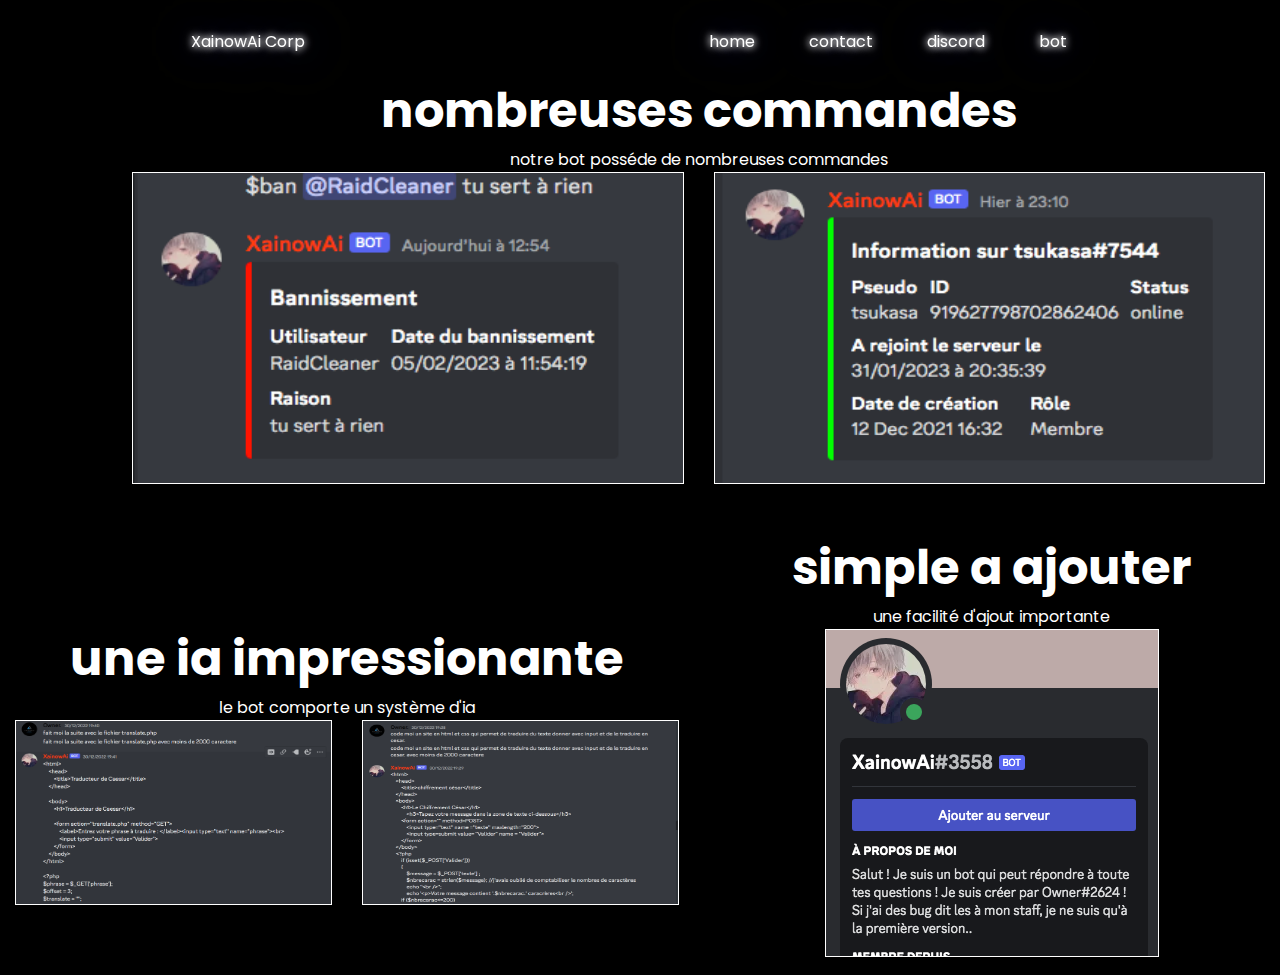
<file: bot.html>
<!DOCTYPE html>
<html lang="en">
<head>
    <!-- css link -->
    <link rel="stylesheet" href="style.css">
    <meta charset="UTF-8">
    <meta http-equiv="X-UA-Compatible" content="IE=edge">
    <meta name="viewport" content="width=device-width, initial-scale=1.0">
    <title>Document</title>
    <link href="https://unpkg.com/aos@2.3.1/dist/aos.css" rel="stylesheet">
    <link href="https://unpkg.com/aos@2.3.1/dist/aos.css" rel="stylesheet">
    <!--fonts-->
    <link href="https://fonts.googleapis.com/css2?family=Abril+Fatface&family=Anton&family=Poppins:wght@200;300;400&display=swap" rel="stylesheet">
    <link href="https://fonts.googleapis.com/css2?family=Playfair+Display:ital@1&family=Roboto+Condensed:wght@700&display=swap" rel="stylesheet">
</head>
<body>
    <div class="menu-hamburger">
        <button class="menu" onclick="this.classList.toggle('opened');this.setAttribute('aria-expanded', this.classList.contains('opened'))" aria-label="Main Menu">
            <svg width="100" height="100" viewBox="0 0 100 100">
              <path class="line line1" d="M 20,29.000046 H 80.000231 C 80.000231,29.000046 94.498839,28.817352 94.532987,66.711331 94.543142,77.980673 90.966081,81.670246 85.259173,81.668997 79.552261,81.667751 75.000211,74.999942 75.000211,74.999942 L 25.000021,25.000058" />
              <path class="line line2" d="M 20,50 H 80" />
              <path class="line line3" d="M 20,70.999954 H 80.000231 C 80.000231,70.999954 94.498839,71.182648 94.532987,33.288669 94.543142,22.019327 90.966081,18.329754 85.259173,18.331003 79.552261,18.332249 75.000211,25.000058 75.000211,25.000058 L 25.000021,74.999942" />
            </svg>
          </button>
    </div>
    <header>
        <nav class="nav">
            <div class="logo">
                XainowAi Corp
            </div>
            <div class="nav-links">
                <ul>
                    <li>
                        <a href="index.html">home</a>
                        <a href="contact.html">contact</a>
                        <a href="https://discord.gg/gX9xhggn">discord</a>
                        <a href="bot.html">bot</a>
                    </li>
                </ul>
            </div>
        </nav>
    </header>
        <div class="right-side" data-aos="fade-left">
            <div class="parent">
                <div class="div1"><h2>nombreuses commandes</h2><p>notre bot posséde de nombreuses commandes</p>                    <div class="image">
                    <img src="Capture d’écran 2023-02-05 à 14.42.48.png" alt=""> 
                    <img src="Capture d’écran 2023-02-05 à 14.43.14.png" alt="">
                </div></div>
                <div class="div2"><h2>une ia impressionante</h2><p>le bot comporte un système d'ia </p>                <div class="image">
                    <img src="Capture d’écran 2023-02-05 à 14.36.36.png" alt=""> 
                    <img src="Capture d’écran 2023-02-05 à 14.37.03.png" alt="">
                </div></div>
                <div class="div3"> <h2>simple a ajouter</h2><p>une facilité d'ajout importante</p><img src="Capture d’écran 2023-02-05 à 11.54.28.png" alt=""></div>
                </div>
        </div>
</body>
<script src="index.js"></script>
<script src="https://unpkg.com/aos@2.3.1/dist/aos.js"></script>
<script>
    AOS.init();
  </script>
</html>
</file>
<file: style.css>
* {
    margin: 0;
    padding: 0;
    list-style-type: none;
    text-decoration: none;
    font-family: 'Poppins' , sans-serif;
}

body {
    height: 100vh;
    background-color: black;
    color: white;
}

.container {
    display: flex;
    width: 100%;
}

/* navbar */

nav {
    display: flex;
    width: 100%;
    height: 80px;
    justify-content: space-around;
    align-items: center;
    color: #fff;
    position: fixed;
    background-color: #000000;
    z-index: 15;
    position: absolute;
    top: 1px;
    left: 1px;

      text-shadow:  0 0 7px #fff, 
               0 0 10px #fff, 
               0 0 42px rgb(0, 68, 255),   
               0 0 77px rgb(233, 202, 0), 
               0 0 100px rgb(255, 0, 0)
               ;
               margin-bottom: 25px;
}

.nav-links ul li a{
    margin: 0 25px;
    color: rgb(255, 255, 255);
}

.nav-links ul li a button {
    height: 35px;
    width: 55px;
    border-radius: 10px;
    border: 2px white solid;
    background: none;
    color: #fff;
    text-shadow:  0 0 7px #fff, 
             0 0 10px #fff, 
             0 0 42px rgb(0, 68, 255),   
             0 0 77px rgb(233, 202, 0), 
             0 0 100px rgb(255, 0, 0)
}

/* menu hamburger */

.menu {
    background-color: transparent;
    border: none;
    cursor: pointer;
    display: flex;
    padding: 0;
    display: flex;
    justify-content: end;
    align-items: center;
    width: 10%;
    position: absolute;
    z-index: 10;
    display: none;
    top: 5px;
  }
  .line {
    fill: none;
    stroke: rgb(255, 255, 255);
    stroke-width: 6;
    transition: stroke-dasharray 600ms cubic-bezier(0.4, 0, 0.2, 1),
      stroke-dashoffset 600ms cubic-bezier(0.4, 0, 0.2, 1);
  }
  .line1 {
    stroke-dasharray: 60 207;
    stroke-width: 6;
  }
  .line2 {
    stroke-dasharray: 60 207;
    stroke-width: 6;
  }
  .line3 {
    stroke-dasharray: 60 207;
    stroke-width: 6;
  }
  .opened .line1 {
    stroke-dasharray: 90 207;
    stroke-dashoffset: -134;
    stroke-width: 6;
  }
  .opened .line2 {
    stroke-dasharray: 1 60;
    stroke-dashoffset: -30;
    stroke-width: 6;
  }
  .opened .line3 {
    stroke-dasharray: 90 207;
    stroke-dashoffset: -134;
    stroke-width: 6;
  }
  

/* end of the navbar */

.container {
    width: 100%;
    height: 100vh;
    display: flex;
    padding-top: 150px;
}

.left , .right {
    width: 100%;
    display: flex;
    flex-direction: column;
    align-items: center;
    justify-content: center;

}

/* left side */ 

.left h1 {
    margin: 50px 0;
    background: linear-gradient(to right, #ffffff, rgb(0, 132, 255)); 
          text-shadow:  0 0 7px #fff, 
          0 0 10px white,
               0 0 42px rgb(0, 72, 255),   
               0 0 100px rgb(0, 208, 255);
    background-clip:text;
    -webkit-background-clip:text;
    text-align: center;
}

.left .first-title {
  font-size: 3em;
  font-style: italic;
}

/* button effect */
.button {
  position: relative;
  padding: 16px 30px;
  font-size: 1.5rem;
  color: var(--color);
  border: 2px solid rgba(0, 0, 0, 0.5);
  border-radius: 4px;
  text-shadow: 0 0 15px var(--color);
  text-decoration: none;
  text-transform: uppercase;
  transition: 0.5s;
  margin-top: 10%;
}

.button:hover {
  color: #fff;
  border: 2px solid rgba(0, 0, 0, 0);
  box-shadow: 0 0 0px var(--color);
}

.button::before {
  content: '';
  position: absolute;
  top: 0;
  left: 0;
  width: 100%;
  height: 100%;
  background: var(--color);
  z-index: -1;
  transform: scale(0);
  transition: 0.5s;
}

.button:hover::before {
  transform: scale(1);
  transition-delay: 0.5s;
  box-shadow: 0 0 10px var(--color),
    0 0 30px var(--color),
    0 0 60px var(--color);
}

.button span {
  position: absolute;
  background: var(--color);
  pointer-events: none;
  border-radius: 2px;
  box-shadow: 0 0 10px var(--color),
    0 0 20px var(--color),
    0 0 30px var(--color),
    0 0 50px var(--color),
    0 0 100px var(--color);
  transition: 0.5s ease-in-out;
  transition-delay: 0.25s;
}

.button:hover span {
  opacity: 0;
  transition-delay: 0s;
}

.button span:nth-child(1),
.button span:nth-child(3) {
  width: 40px;
  height: 4px;
}

.button:hover span:nth-child(1),
.button:hover span:nth-child(3) {
  transform: translateX(0);
}

.button span:nth-child(2),
.button span:nth-child(4) {
  width: 4px;
  height: 40px;
}

.button:hover span:nth-child(1),
.button:hover span:nth-child(3) {
  transform: translateY(0);
}

.button span:nth-child(1) {
  top: calc(50% - 2px);
  left: -50px;
  transform-origin: left;
}

.button:hover span:nth-child(1) {
  left: 50%;
}

.button span:nth-child(3) {
  top: calc(50% - 2px);
  right: -50px;
  transform-origin: right;
}

.button:hover span:nth-child(3) {
  right: 50%;
}

.button span:nth-child(2) {
  left: calc(50% - 2px);
  top: -50px;
  transform-origin: top;
}

.button:hover span:nth-child(2) {
  top: 50%;
}

.button span:nth-child(4) {
  left: calc(50% - 2px);
  bottom: -50px;
  transform-origin: bottom;
}

.button:hover span:nth-child(4 ) {
  bottom: 50%;
}

/* keys points */ 

.keys-points {
    display: flex;
    justify-content: space-around;
    margin-top: 100px;
    margin-bottom: 50px;
} 

.keys-points .content {
    height: 40vh;
    margin: 0;
    padding: 0;
    margin: 0 10px;
    text-align: center;
}

.content h1 p {
  color: white;
  text-shadow: none;
  font-size: 15px;

}

.content img {
    height: 50px;
    width: 50px;
}

.left p {
    width: 80%;
}

.left button {
  width: 150px;
  margin-top: 50px;
  font-size: 20px;
  border: 1px rgb(72, 72, 221) solid;
  color: white;
  padding: 20px;
  background: none;
}



/* right side */

.right {
    text-align: start;
}

.right img {
    width: 100%;
    height: 100%;
}

/* chatbox */

.chatbot-container {
    width: 100%;
    height: 100vh;
    margin: 0 auto;
    justify-content: space-around;
    display: flex;
    flex-direction: column;
    align-items: center;
    background: url("backgroun");
    background-size: cover;
    background-position: center;
    color: white;
  }

   /* points clés du sites */

   .capacity {
    width: 80%;
    background-color: white;
    color: black;
    height: 20vh;
    padding-bottom: 40px;
    background: none;
    margin-top: 75px;
  }

  .k-points {
    width: 100%;

  }

  .capacity .content {
    width: 20%;
  }

  .content p {
    margin: 10px auto;
    text-shadow:  0 0 7px #fff, 
    0 0 30px #fff, 
    0 0 30px rgb(0, 68, 255),   
    0 0 50px rgb(0, 47, 255), 
    0 0 50px rgb(0, 123, 255);
  }

  .k-points {
    display: flex;
    width: 100%;
    justify-content: space-around;
    text-align: center;
    color: white;
  }

  .capacity h1 {
    text-align: center;
    margin: 20px 0;
    color: #fff;
    text-shadow:  0 0 7px #fff, 
    0 0 10px white,
    0 0 42px rgb(0, 68, 255),   
    0 0 100px rgb(0, 123, 255);
  }

  .capacity h1 img {
    height: 20px ;
    width: 20px;
  }

  /* historqiue du chat */
  
  .chat-history {
    height: 100%;
    overflow: auto;
    padding: 10px;
    width: 80%;
    color: #fff;
    height: 35rem;
    border-radius: 25px;
  }
  /* endroit ou on écrit*/
  
  .input-container {
    display: flex;
    justify-content: space-between;
    align-items: center;
    padding: 20px;
    width: 80%;
    background: none;
    border-top: 1px solid rgb(255, 255, 255);
    backdrop-filter: blur(5px);
  }
  
  #user-input {
    width: 50%;
    height: 35px;
    font-family: 'Poppins' , sans-serif;
    padding: 5px;
    margin: 0 10px;
    border: 0px;
    font-size: 18px;
    padding: auto 25px;
    color: #fff;
    text-align: center;
    background: none;
    border: 1px solid  white;
    box-shadow: 0 0 10px white,
    0 0 30px rgb(0, 68, 255),   
    0 0 50px rgb(0, 123, 255);;
    border-radius: 15px;
    backdrop-filter: blur(10px);
    background: none;
  }
  
  #send-button {
    width: 45px;
    height: 45px;
    color: rgb(0, 0, 0);
    border: 0px;
    display: flex;
    justify-content: center;
    align-items: center;
    padding: 3px;
    background: none;

  }

  #send-button img {
    height: 25px;
    width: 25px;
    margin: 0 10px;
  }

  .icon {
    height: 35px;
    width: 35px;
    border: 1px black solid;
    border-radius: 50%;
  }


 

  /* page discord */

  .text .ttl-presentation {
    color: rgb(255, 255, 255);
    width: 80%;
    text-align: center;
    margin: 0 auto;
    font-family: 'Roboto Condensed', sans-serif;
  }

  .keys-points .item {
    display: flex;
    width: 33%;
    margin:  0 25px;
  }

  .keys-points .item h1 {
    display: flex;
    height: 100px;
    width: 100%;
    text-transform: capitalize;
  }



  .gallery {
    padding: 1rem;
    display: grid;
    grid-template-columns: repeat(10, 80vw);
    grid-template-rows: 1fr;
    grid-column-gap: 1rem;
    grid-row-gap: 1rem;
    overflow: scroll;
    height: 90vh;
    scroll-snap-type: both mandatory;
    scroll-padding: 1rem;
    padding-top: 10%;
  }
  
  .active {
    scroll-snap-type: unset;
  }
  
  .gallery li {
    scroll-snap-align: center;
    display: inline-block;
    border-radius: 3px;
    font-size: 0;
    color: rgb(255, 0, 0);
    border: 1px white solid;
    border-radius: 15px;
    padding: 15px;
  }
  
  .gallery li  .text {
    color: white;
    font-size: 100px;
    font-family: 'Playfair Display', serif;
    padding-left: 10px;
  }
  
  .gallery li .content {
    color: white;
    font-size: 25px;
    height: 70vh;
    display: flex;
    justify-content: center;
    align-items: center;
    font-style: italic;
  
  }

  /* page du bot */

  .content {
    width: 100%;
    height: 100vh;
  }

  /* gauche */

  .left-side {
    width: 100%;
    height: 100%;
  }

  /* droite */

  .right-side {
    width: 100%;
    height: 100vh;
    background-color: rgb(0, 0, 0);
    margin-top: 75px;
  }


 /* grid page du bot */

 .parent {
  display: grid;
  grid-template-columns: repeat(11, 1fr);
  grid-template-rows: repeat(10, 1fr);
  grid-column-gap: 9px;
  grid-row-gap: 14px;
  height: 100%;
  }
  
  .div1 { 
  grid-area: 1 / 2 / 6 / 12;
  text-align: center;
 }
  .div2 { 
    grid-area: 7 / 1 / 10 / 7;
    text-align: center;
   }
  .div3 { 
    grid-area: 6 / 7 / 11 / 12;
    text-align: center;
   }

   .div3 img{
    border: 1px solid white;
   }
   .div1 h2 {
    font-size: 3em;
   }

   .div2 h2 {
    font-size: 3em;
   }

   .div3 h2 {
    font-size: 3em;
   }

   .image {
    width: 100%;
    height: 70%;
    display: flex;
   }

   .image img {
    width: 50%;
    height: 100%;
    margin: 0 15px;
    border: 1px solid white;
   }
  
  
@media screen and (max-width:1480px) {
    .container {
        display: flex;
        flex-direction: column;
    }

    .right img {
      display: none;
    }


}

/* responsie navbar */

@media screen and (max-width:1000px) {
    nav {
        display: flex;
        flex-direction: column;
        position: absolute;
        height: 100vh;
        background-color: rgb(15, 15, 15);
        margin-left: -100%;
        z-index: 5;
        transition: all 0.5s;
        position: fixed;
        width: 45%;
        border-right: 1px white solid;
    }

    .nav-links ul li{
        display: flex;
        flex-direction: column;
    }

    .nav-links ul li a {
        margin: 30px 0;
    }

    .mobile-menu {
        margin-left: 0;
    }

    .menu {
        display: flex;
    }

     .keys-points{
      display: flex;
      flex-direction: column;

    }

    .content {
      padding-bottom: 0px;
    }

    .k-points {
      margin-bottom: 150px;
    }

    .div1  h2{
      font-size: 2em;
    }

    .div2  h2{
      font-size: 2.5em;
    }

    .div3  h2{
      font-size: 2em;
    }


.left .first-title {
  font-size: 2.5em;
}

.parent {
  display: grid;
  grid-template-columns: repeat(11, 1fr);
  grid-template-rows: repeat(10, 1fr);
  grid-column-gap: 9px;
  grid-row-gap: 14px;
  }
  
  .div1 { grid-area: 1 / 1 / 5 / 12; }
  .div2 { grid-area: 5 / 1 / 8 / 12; }
  .div3 { grid-area: 8 / 1 / 11 / 12; }

}

@media screen and (max-width:750px) {

  .capacity{
    margin-bottom: 75px;
  }

  .image {
    display: flex;
    flex-direction: column;
    align-items: center;
  }



.left .first-title {
  font-size: 2em;
}

.gallery li  .text {
  color: white;
  font-size: 75px;
  font-family: 'Playfair Display', serif;
  padding-left: 10px;
}

.button {
  margin-top: 15%;
}

.parent {
  display: grid;
  grid-template-columns: repeat(11, 1fr);
  grid-template-rows: repeat(12, 1fr);
  grid-column-gap: 9px;
  grid-row-gap: 14px;
  }
  
  .div1 { grid-area: 1 / 1 / 4 / 12; height: 35vh;
  margin-bottom: 135px;}
  .div2 { grid-area: 6 / 1 / 9 / 12; 
  margin-top: 100px;
background-color: red;
height: 35vh;}
  .div3 { grid-area: 10 / 1 / 13 / 12;
  margin-top: 200px; }

.div2 img {
  height: 100%;
}

}

@media screen and (max-width:1200px) and (max-height:750px ) {
  .capacity {
    margin-bottom: 100px;
  }
}
</file>
